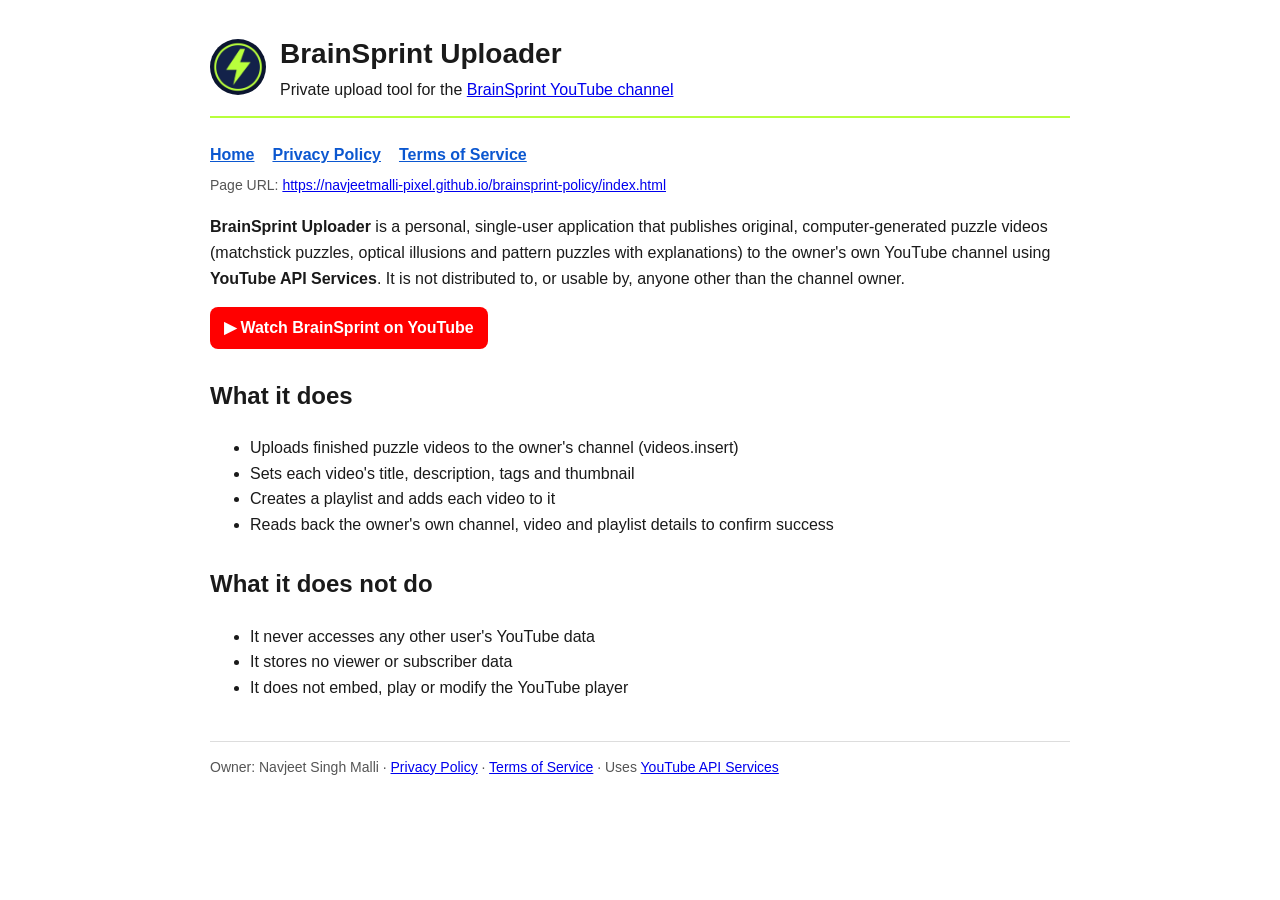
<file: index.html>
<!doctype html><html lang="en"><head><meta charset="utf-8"><meta name="viewport" content="width=device-width,initial-scale=1"><title>BrainSprint Uploader</title><link rel="stylesheet" href="style.css"></head><body>
<header><img src="avatar.png" alt="BrainSprint logo"><div><h1>BrainSprint Uploader</h1><div>Private upload tool for the <a href="https://www.youtube.com/channel/UC0FWBsHeLZ-ApIjIZHeyroQ">BrainSprint YouTube channel</a></div></div></header>
<nav><a href="index.html">Home</a><a href="privacy.html">Privacy Policy</a><a href="terms.html">Terms of Service</a></nav><p style="font-size:14px;color:#555;margin:6px 0 18px">Page URL: <a href="https://navjeetmalli-pixel.github.io/brainsprint-policy/index.html">https://navjeetmalli-pixel.github.io/brainsprint-policy/index.html</a></p>
<p><strong>BrainSprint Uploader</strong> is a personal, single-user application that publishes original, computer-generated puzzle videos (matchstick puzzles, optical illusions and pattern puzzles with explanations) to the owner's own YouTube channel using <strong>YouTube API Services</strong>. It is not distributed to, or usable by, anyone other than the channel owner.</p>
<p><a class="yt" href="https://www.youtube.com/channel/UC0FWBsHeLZ-ApIjIZHeyroQ">&#9654; Watch BrainSprint on YouTube</a></p>
<h2>What it does</h2><ul><li>Uploads finished puzzle videos to the owner's channel (videos.insert)</li><li>Sets each video's title, description, tags and thumbnail</li><li>Creates a playlist and adds each video to it</li><li>Reads back the owner's own channel, video and playlist details to confirm success</li></ul>
<h2>What it does not do</h2><ul><li>It never accesses any other user's YouTube data</li><li>It stores no viewer or subscriber data</li><li>It does not embed, play or modify the YouTube player</li></ul>
<footer>Owner: Navjeet Singh Malli &middot; <a href="privacy.html">Privacy Policy</a> &middot; <a href="terms.html">Terms of Service</a> &middot; Uses <a href="https://www.youtube.com/t/terms">YouTube API Services</a></footer></body></html>
</file>
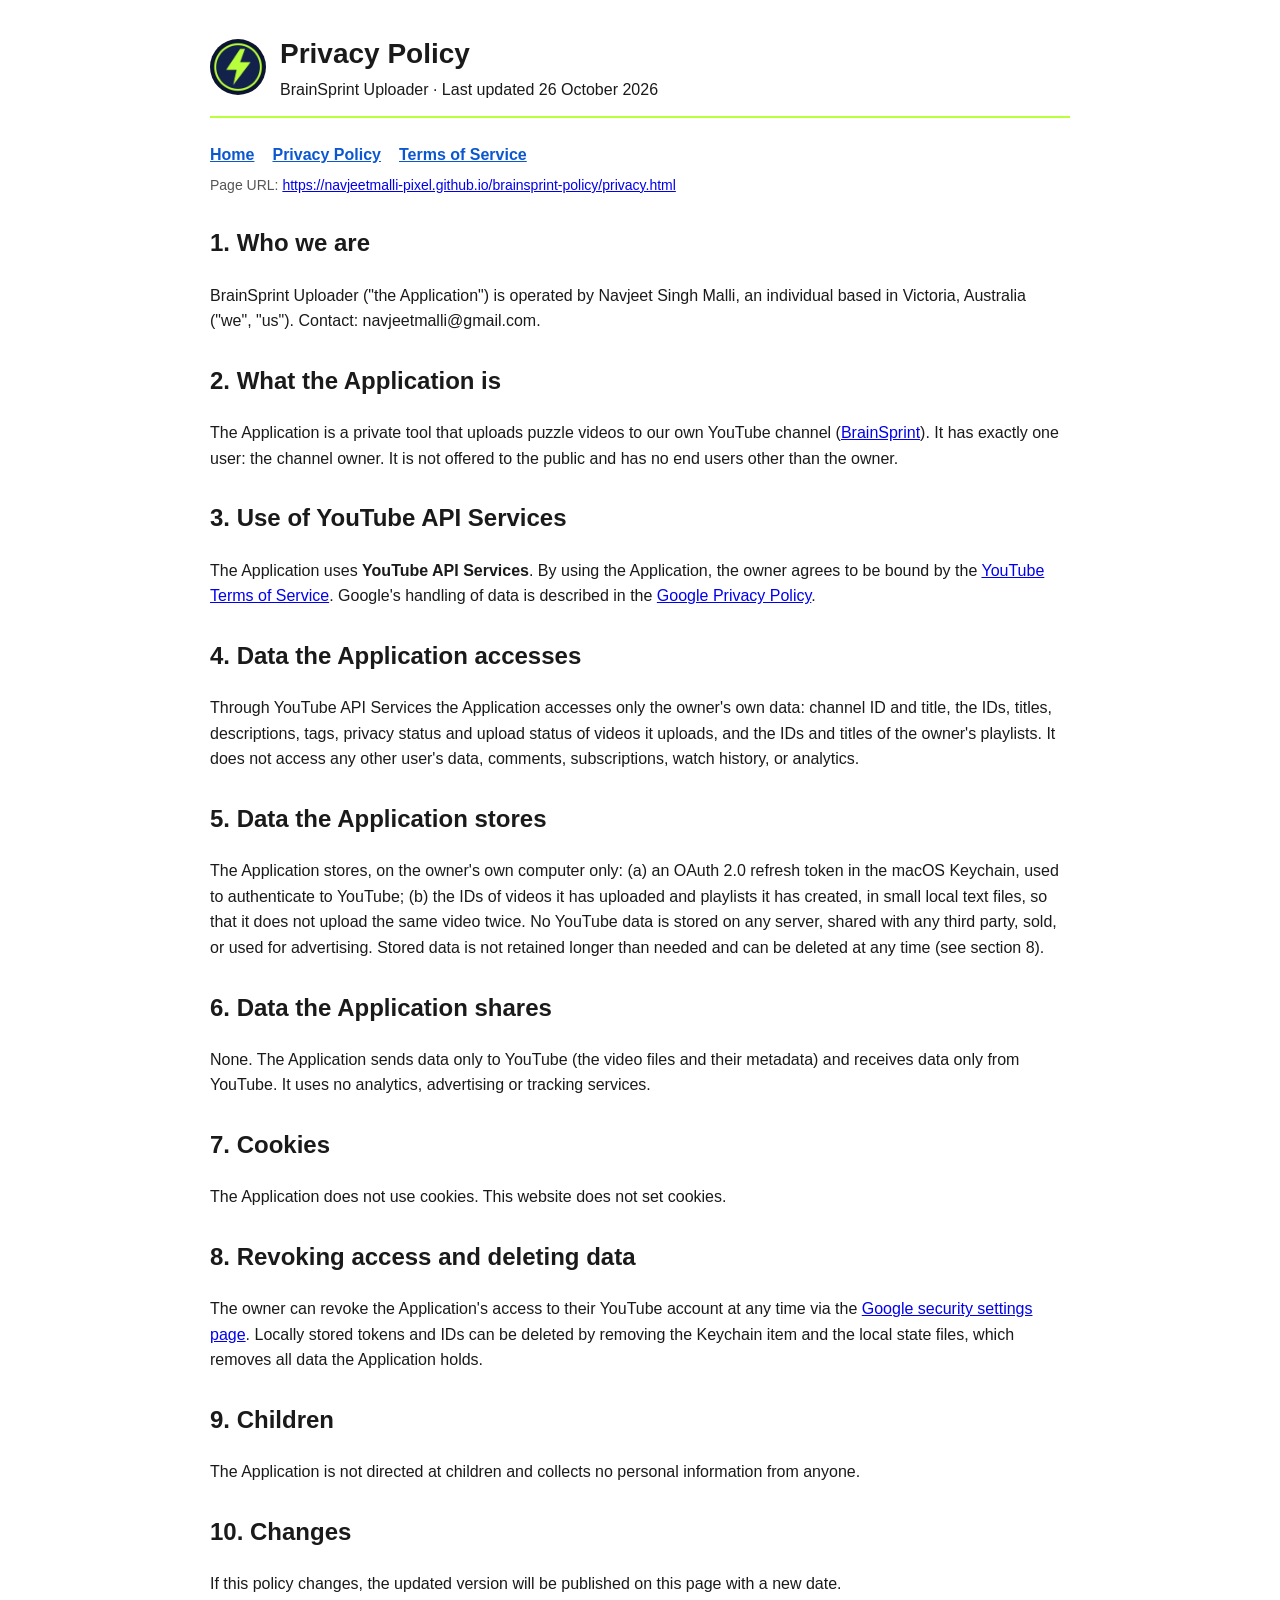
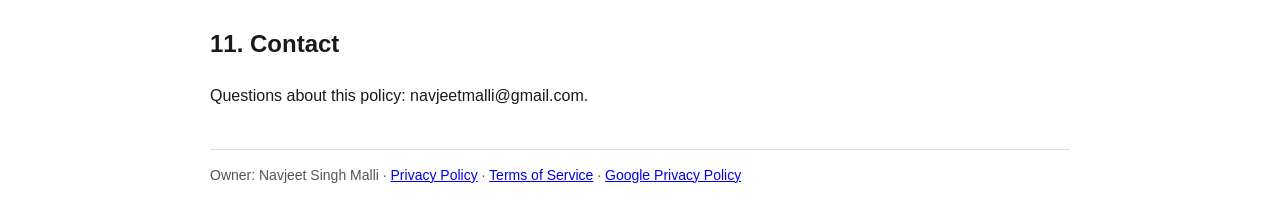
<file: privacy.html>
<!doctype html><html lang="en"><head><meta charset="utf-8"><meta name="viewport" content="width=device-width,initial-scale=1"><title>Privacy Policy - BrainSprint Uploader</title><link rel="stylesheet" href="style.css"></head><body>
<header><img src="avatar.png" alt="BrainSprint logo"><div><h1>Privacy Policy</h1><div>BrainSprint Uploader &middot; Last updated 26 October 2026</div></div></header>
<nav><a href="index.html">Home</a><a href="privacy.html">Privacy Policy</a><a href="terms.html">Terms of Service</a></nav><p style="font-size:14px;color:#555;margin:6px 0 18px">Page URL: <a href="https://navjeetmalli-pixel.github.io/brainsprint-policy/privacy.html">https://navjeetmalli-pixel.github.io/brainsprint-policy/privacy.html</a></p>
<h2>1. Who we are</h2><p>BrainSprint Uploader ("the Application") is operated by Navjeet Singh Malli, an individual based in Victoria, Australia ("we", "us"). Contact: navjeetmalli@gmail.com.</p>
<h2>2. What the Application is</h2><p>The Application is a private tool that uploads puzzle videos to our own YouTube channel (<a href="https://www.youtube.com/channel/UC0FWBsHeLZ-ApIjIZHeyroQ">BrainSprint</a>). It has exactly one user: the channel owner. It is not offered to the public and has no end users other than the owner.</p>
<h2>3. Use of YouTube API Services</h2><p>The Application uses <strong>YouTube API Services</strong>. By using the Application, the owner agrees to be bound by the <a href="https://www.youtube.com/t/terms">YouTube Terms of Service</a>. Google's handling of data is described in the <a href="https://policies.google.com/privacy">Google Privacy Policy</a>.</p>
<h2>4. Data the Application accesses</h2><p>Through YouTube API Services the Application accesses only the owner's own data: channel ID and title, the IDs, titles, descriptions, tags, privacy status and upload status of videos it uploads, and the IDs and titles of the owner's playlists. It does not access any other user's data, comments, subscriptions, watch history, or analytics.</p>
<h2>5. Data the Application stores</h2><p>The Application stores, on the owner's own computer only: (a) an OAuth 2.0 refresh token in the macOS Keychain, used to authenticate to YouTube; (b) the IDs of videos it has uploaded and playlists it has created, in small local text files, so that it does not upload the same video twice. No YouTube data is stored on any server, shared with any third party, sold, or used for advertising. Stored data is not retained longer than needed and can be deleted at any time (see section 8).</p>
<h2>6. Data the Application shares</h2><p>None. The Application sends data only to YouTube (the video files and their metadata) and receives data only from YouTube. It uses no analytics, advertising or tracking services.</p>
<h2>7. Cookies</h2><p>The Application does not use cookies. This website does not set cookies.</p>
<h2>8. Revoking access and deleting data</h2><p>The owner can revoke the Application's access to their YouTube account at any time via the <a href="https://security.google.com/settings/security/permissions">Google security settings page</a>. Locally stored tokens and IDs can be deleted by removing the Keychain item and the local state files, which removes all data the Application holds.</p>
<h2>9. Children</h2><p>The Application is not directed at children and collects no personal information from anyone.</p>
<h2>10. Changes</h2><p>If this policy changes, the updated version will be published on this page with a new date.</p>
<h2>11. Contact</h2><p>Questions about this policy: navjeetmalli@gmail.com.</p>
<footer>Owner: Navjeet Singh Malli &middot; <a href="privacy.html">Privacy Policy</a> &middot; <a href="terms.html">Terms of Service</a> &middot; <a href="https://policies.google.com/privacy">Google Privacy Policy</a></footer></body></html>
</file>
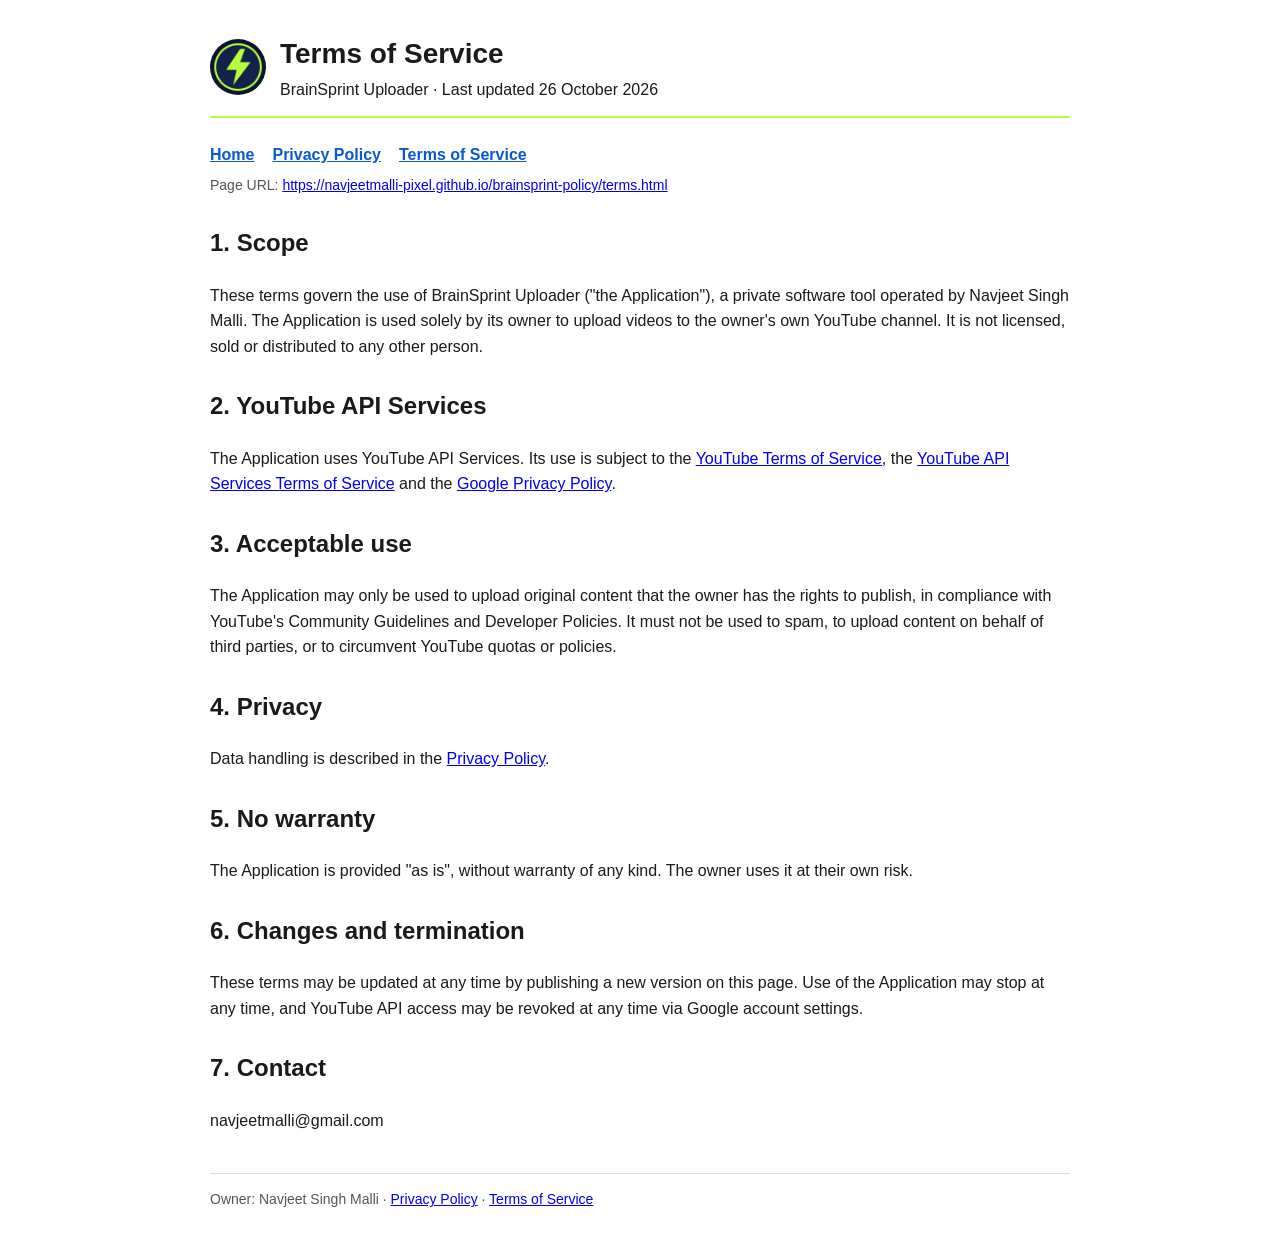
<file: terms.html>
<!doctype html><html lang="en"><head><meta charset="utf-8"><meta name="viewport" content="width=device-width,initial-scale=1"><title>Terms of Service - BrainSprint Uploader</title><link rel="stylesheet" href="style.css"></head><body>
<header><img src="avatar.png" alt="BrainSprint logo"><div><h1>Terms of Service</h1><div>BrainSprint Uploader &middot; Last updated 26 October 2026</div></div></header>
<nav><a href="index.html">Home</a><a href="privacy.html">Privacy Policy</a><a href="terms.html">Terms of Service</a></nav><p style="font-size:14px;color:#555;margin:6px 0 18px">Page URL: <a href="https://navjeetmalli-pixel.github.io/brainsprint-policy/terms.html">https://navjeetmalli-pixel.github.io/brainsprint-policy/terms.html</a></p>
<h2>1. Scope</h2><p>These terms govern the use of BrainSprint Uploader ("the Application"), a private software tool operated by Navjeet Singh Malli. The Application is used solely by its owner to upload videos to the owner's own YouTube channel. It is not licensed, sold or distributed to any other person.</p>
<h2>2. YouTube API Services</h2><p>The Application uses YouTube API Services. Its use is subject to the <a href="https://www.youtube.com/t/terms">YouTube Terms of Service</a>, the <a href="https://developers.google.com/youtube/terms/api-services-terms-of-service">YouTube API Services Terms of Service</a> and the <a href="https://policies.google.com/privacy">Google Privacy Policy</a>.</p>
<h2>3. Acceptable use</h2><p>The Application may only be used to upload original content that the owner has the rights to publish, in compliance with YouTube's Community Guidelines and Developer Policies. It must not be used to spam, to upload content on behalf of third parties, or to circumvent YouTube quotas or policies.</p>
<h2>4. Privacy</h2><p>Data handling is described in the <a href="privacy.html">Privacy Policy</a>.</p>
<h2>5. No warranty</h2><p>The Application is provided "as is", without warranty of any kind. The owner uses it at their own risk.</p>
<h2>6. Changes and termination</h2><p>These terms may be updated at any time by publishing a new version on this page. Use of the Application may stop at any time, and YouTube API access may be revoked at any time via Google account settings.</p>
<h2>7. Contact</h2><p>navjeetmalli@gmail.com</p>
<footer>Owner: Navjeet Singh Malli &middot; <a href="privacy.html">Privacy Policy</a> &middot; <a href="terms.html">Terms of Service</a></footer></body></html>
</file>
<file: style.css>
body{font-family:-apple-system,Helvetica,Arial,sans-serif;max-width:860px;margin:0 auto;padding:32px 20px;color:#1a1a1a;line-height:1.6}
header{display:flex;align-items:center;gap:14px;border-bottom:2px solid #b8ff3c;padding-bottom:14px;margin-bottom:24px}
header img{width:56px;height:56px;border-radius:50%}
h1{margin:0;font-size:28px} h2{margin-top:28px} nav a{margin-right:18px;color:#0b57d0;font-weight:600}
footer{margin-top:40px;border-top:1px solid #ddd;padding-top:14px;font-size:14px;color:#555}
.yt{display:inline-flex;align-items:center;gap:8px;background:#ff0000;color:#fff;padding:8px 14px;border-radius:8px;text-decoration:none;font-weight:700}
</file>
